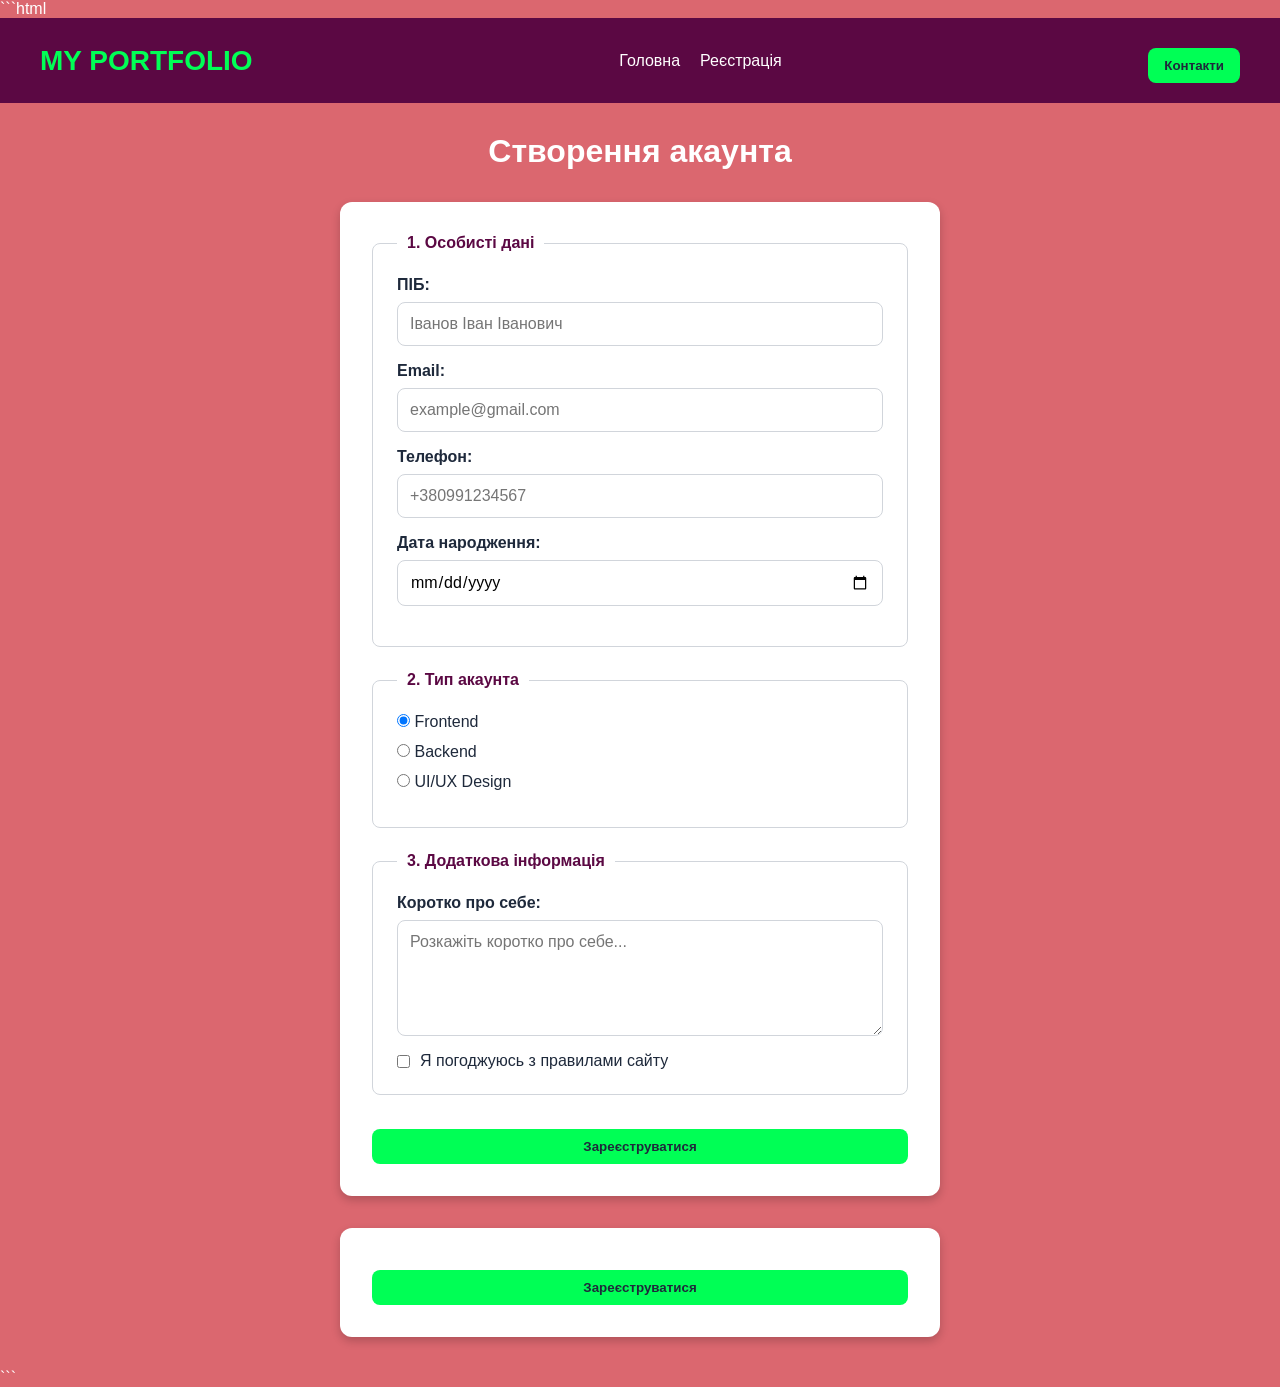
<file: register.html>
```html
<!doctype html>
<html lang="uk">
<head>
    <meta charset="UTF-8">
    <meta name="viewport" content="width=device-width, initial-scale=1.0">

    <title>Реєстрація</title>

    <link rel="stylesheet" href="assets/css/style.css">
    <link rel="stylesheet" href="assets/css/form.css">
</head>
<body>

<header class="header">
    <div class="logo">MY PORTFOLIO</div>

    <nav class="main-nav">
        <ul class="nav-list">
            <li><a href="index.html">Головна</a></li>
            <li><a href="register.html">Реєстрація</a></li>
        </ul>
    </nav>

    <div class="user-actions">
        <button class="btn">Контакти</button>
    </div>
</header>

<main>
    <h2 class="section-title form-title">Створення акаунта</h2>

    <form action="register.html" method="GET" class="checkout-form">


        <!-- Особисті дані -->
        <fieldset>
            <legend>1. Особисті дані</legend>

            <div class="form-group">
                <label for="fullName">ПІБ:</label>

                <input
                    type="text"
                    id="fullName"
                    name="fullName"
                    placeholder="Іванов Іван Іванович"
                    minlength="5"
                    required
                >
            </div>

            <div class="form-group">
                <label for="email">Email:</label>

                <input
                    type="email"
                    id="email"
                    name="email"
                    placeholder="example@gmail.com"
                    required
                >
            </div>

            <div class="form-group">
                <label for="phone">Телефон:</label>

                <input
                    type="tel"
                    id="phone"
                    name="phone"
                    pattern="[\+]\d{12}"
                    placeholder="+380991234567"
                    required
                    title="Формат: +380XXXXXXXXX"
                >
            </div>

            <div class="form-group">
                <label for="birthDate">Дата народження:</label>

                <input
                    type="date"
                    id="birthDate"
                    name="birthDate"
                    required
                >
            </div>
        </fieldset>

        <fieldset>
            <legend>2. Тип акаунта</legend>

            <div class="form-radio">
                <input
                    type="radio"
                    id="frontend"
                    name="direction"
                    value="frontend"
                    checked
                >

                <label for="frontend">Frontend</label>
            </div>

            <div class="form-radio">
                <input
                    type="radio"
                    id="backend"
                    name="direction"
                    value="backend"
                >

                <label for="backend">Backend</label>
            </div>

            <div class="form-radio">
                <input
                    type="radio"
                    id="design"
                    name="direction"
                    value="design"
                >

                <label for="design">UI/UX Design</label>
            </div>
        </fieldset>

        <!-- Додаткова інформація -->
        <fieldset>
            <legend>3. Додаткова інформація</legend>

            <div class="form-group">
                <label for="about">Коротко про себе:</label>

                <textarea
                    id="about"
                    name="about"
                    rows="5"
                    placeholder="Розкажіть коротко про себе..."
                ></textarea>
            </div>

            <div class="checkbox-group">
                <input
                    type="checkbox"
                    id="agree"
                    name="agree"
                    required
                >

                <label for="agree">
                    Я погоджуюсь з правилами сайту
                </label>
            </div>
        </fieldset>

        <button type="submit" class="btn">
            Зареєструватися
        </button>

    </form>

</main>
<form id="registerForm" class="checkout-form">

    <button type="submit" class="btn">Зареєструватися</button>
</form>

<div id="result"></div>

<script>
document.getElementById('registerForm').addEventListener('submit', function(e) {
    e.preventDefault(); // не перезавантажує сторінку
        const name = document.getElementById('fullName').value;
        const email = document.getElementById('email').value;
        document.getElementById('result').innerText =
    `Ви зареєструвалися як ${name}, email: ${email}`;
});
</script>
</body>
</html>
```
</file>
<file: assets/css/style.css>
��*   {  
         m a r g i n :   0 ;  
         p a d d i n g :   0 ;  
         b o x - s i z i n g :   b o r d e r - b o x ;  
 }  
  
  
 b o d y   {  
         f o n t - f a m i l y :   A r i a l ,   s a n s - s e r i f ;  
         b a c k g r o u n d :   # D B 6 7 6 F ;  
         c o l o r :   w h i t e ;  
 }  
  
 . h e a d e r   {  
         d i s p l a y :   f l e x ;  
         j u s t i f y - c o n t e n t :   s p a c e - b e t w e e n ;  
         a l i g n - i t e m s :   c e n t e r ;  
         p a d d i n g :   2 0 p x   4 0 p x ;  
         b a c k g r o u n d :   # 5 b 0 8 4 3 ;  
 }  
  
 . l o g o   {  
         f o n t - s i z e :   2 8 p x ;  
         f o n t - w e i g h t :   b o l d ;  
         c o l o r :   # 0 0 f f 5 5 ;  
 }  
  
  
 . n a v - l i s t   {  
         l i s t - s t y l e :   n o n e ;  
         d i s p l a y :   f l e x ;  
         g a p :   2 0 p x ;  
 }  
  
 . n a v - l i s t   a   {  
         t e x t - d e c o r a t i o n :   n o n e ;  
         c o l o r :   w h i t e ;  
         t r a n s i t i o n :   0 . 3 s ;  
 }  
  
 . n a v - l i s t   a : h o v e r   {  
         c o l o r :   # 3 8 b d f 8 ;  
 }  
  
  
 . b t n ,  
 . c a r d - b t n   {  
         p a d d i n g :   1 0 p x   1 6 p x ;  
         b o r d e r :   n o n e ;  
         b o r d e r - r a d i u s :   8 p x ;  
         b a c k g r o u n d :   # 0 0 f f 5 5 ;  
         c o l o r :   # 1 e 2 9 3 b ;  
         f o n t - w e i g h t :   b o l d ;  
         c u r s o r :   p o i n t e r ;  
         t r a n s i t i o n :   0 . 3 s ;  
 }  
  
 . b t n : h o v e r ,  
 . c a r d - b t n : h o v e r   {  
         b a c k g r o u n d :   # 3 8 b d f 8 ;  
         c o l o r :   w h i t e ;  
 }  
  
  
 . m a i n   {  
         p a d d i n g :   4 0 p x ;  
 }  
  
 . s e c t i o n - t i t l e   {  
         m a r g i n - b o t t o m :   2 0 p x ;  
         f o n t - s i z e :   3 2 p x ;  
 }  
  
  
 . c a r d s - g r i d   {  
  
         g a p :   2 0 p x ;  
  
 }  
  
 . c a r d   {  
         d i s p l a y :   f l e x ;  
         f l e x - d i r e c t i o n :   c o l u m n ;  
         w i d t h :   c a l c ( 2 5 %   -   2 0 p x ) ;  
         m i n - w i d t h :   2 5 0 p x ;  
         b a c k g r o u n d :   # 1 e 2 9 3 b ;  
         p a d d i n g :   2 0 p x ;  
         b o r d e r - r a d i u s :   1 0 p x ;  
 }  
  
 . c a r d   h 3   {  
         m a r g i n - b o t t o m :   1 0 p x ;  
 }  
  
 . c a r d   p   {  
         m a r g i n - b o t t o m :   2 0 p x ;  
         l i n e - h e i g h t :   1 . 5 ;  
 }  
  
 . c a r d - b t n   {  
         m a r g i n - t o p :   a u t o ;  
 }  
  
  
 . p a g e - l a y o u t   {  
         d i s p l a y :   g r i d ;  
  
         g r i d - t e m p l a t e - c o l u m n s :   2 5 0 p x   1 f r ;  
  
         g a p :   2 r e m ;  
  
         p a d d i n g :   4 0 p x ;  
 }  
  
  
  
 . s i d e b a r   {  
         b a c k g r o u n d :   # 1 e 2 9 3 b ;  
  
         p a d d i n g :   2 0 p x ;  
  
         b o r d e r - r a d i u s :   1 2 p x ;  
  
         h e i g h t :   f i t - c o n t e n t ;  
 }  
  
 . s i d e b a r   h 3   {  
         m a r g i n - b o t t o m :   2 0 p x ;  
 }  
  
 . f i l t e r - l i s t   {  
         l i s t - s t y l e :   n o n e ;  
 }  
  
 . f i l t e r - l i s t   l i   {  
         m a r g i n - b o t t o m :   1 2 p x ;  
 }  
  
 . c a r d s - g r i d   {  
  
         d i s p l a y :   g r i d ;  
  
         g r i d - t e m p l a t e - c o l u m n s :   r e p e a t ( a u t o - f i l l ,   m i n m a x ( 2 8 0 p x ,   1 f r ) ) ;  
  
         g a p :   2 0 p x ;  
 }  
  
 . c a r d   {  
         w i d t h :   1 0 0 % ;  
 }  
  
  
 @ m e d i a   s c r e e n   a n d   ( m a x - w i d t h :   7 6 8 p x )   {  
  
         . p a g e - l a y o u t   {  
  
                 / *   48=  AB>2?5FL  * /  
                 g r i d - t e m p l a t e - c o l u m n s :   1 f r ;  
         }  
  
         . h e a d e r   {  
  
                 f l e x - d i r e c t i o n :   c o l u m n ;  
  
                 g a p :   1 r e m ;  
         }  
  
         . n a v - l i s t   {  
  
                 f l e x - d i r e c t i o n :   c o l u m n ;  
  
                 a l i g n - i t e m s :   c e n t e r ;  
         }  
 }  
  
 . b t n - c a r t   {  
         d i s p l a y :   f l e x ;  
         a l i g n - i t e m s :   c e n t e r ;  
         g a p :   8 p x ;  
 }  
  
 . b t n - c a r t   s v g   {  
         w i d t h :   2 4 p x ;  
         h e i g h t :   2 4 p x ;  
 }  
  
 . m e n u - t o g g l e   {  
         d i s p l a y :   n o n e ;  
         b a c k g r o u n d :   n o n e ;  
         b o r d e r :   n o n e ;  
         c o l o r :   w h i t e ;  
         c u r s o r :   p o i n t e r ;  
 }  
  
 . f o o t e r   {  
         b a c k g r o u n d :   # 5 b 0 8 4 3 ;  
         p a d d i n g :   2 0 p x ;  
         m a r g i n - t o p :   4 0 p x ;  
         t e x t - a l i g n :   c e n t e r ;  
 }  
  
 . s o c i a l - l i n k s   {  
         l i s t - s t y l e :   n o n e ;  
         d i s p l a y :   f l e x ;  
         j u s t i f y - c o n t e n t :   c e n t e r ;  
         g a p :   2 0 p x ;  
         m a r g i n - t o p :   1 5 p x ;  
 }  
  
 . s o c i a l - l i n k s   a   {  
         c o l o r :   w h i t e ;  
 }  
  
 . s o c i a l - l i n k s   s v g   {  
         w i d t h :   2 8 p x ;  
         h e i g h t :   2 8 p x ;  
         t r a n s i t i o n :   0 . 3 s ;  
 }  
  
 . s o c i a l - l i n k s   s v g : h o v e r   {  
         c o l o r :   # 0 0 f f 5 5 ;  
         t r a n s f o r m :   s c a l e ( 1 . 1 ) ;  
 }  
  
 @ m e d i a   s c r e e n   a n d   ( m a x - w i d t h :   7 6 8 p x )   {  
  
         . m e n u - t o g g l e   {  
                 d i s p l a y :   b l o c k ;  
         }  
  
         . m a i n - n a v   u l   {  
                 d i s p l a y :   n o n e ;  
         }  
  
         . h e a d e r   {  
                 f l e x - d i r e c t i o n :   r o w ;  
                 p a d d i n g :   1 5 p x ;  
         }  
  
         . p a g e - l a y o u t   {  
                 g r i d - t e m p l a t e - c o l u m n s :   1 f r ;  
                 p a d d i n g :   1 r e m ;  
         }  
  
         . s e c t i o n - t i t l e   {  
                 f o n t - s i z e :   1 . 5 r e m ;  
         }  
  
         . l o g o   {  
                 f o n t - s i z e :   2 0 p x ;  
         }  
  
         . c a r d   {  
                 m i n - w i d t h :   a u t o ;  
         }  
  
         . s i d e b a r   {  
                 w i d t h :   1 0 0 % ;  
         }  
  
         . b t n - c a r t   {  
                 p a d d i n g :   8 p x   1 2 p x ;  
         }  
 }  
 
</file>
<file: assets/css/form.css>
.checkout-form {
    max-width: 600px;
    margin: 2rem auto;
    background: white;
    padding: 2rem;
    border-radius: 12px;
    box-shadow: 0 4px 10px rgba(0, 0, 0, 0.2);

    color: #1e293b;
}

.form-title {
    text-align: center;
    margin-top: 30px;
}

fieldset {
    border: 1px solid #d1d5db;
    padding: 1.5rem;
    margin-bottom: 1.5rem;
    border-radius: 8px;
}

legend {
    padding: 0 10px;
    font-weight: bold;
    color: #5b0843;
}

.form-group {
    display: flex;
    flex-direction: column;
    margin-bottom: 1rem;
}

.form-group label {
    margin-bottom: 8px;
    font-weight: bold;
}

.form-group input,
.form-group select,
.form-group textarea {
    padding: 12px;
    border: 1px solid #d1d5db;
    border-radius: 8px;
    font-family: inherit;
    font-size: 16px;
}

.form-radio {
    margin-bottom: 12px;
}

.checkbox-group {
    display: flex;
    align-items: center;
    gap: 10px;
}


.form-group input:invalid:focus {
    border-color: red;
    outline: none;
}

.form-group input:valid {
    border-color: green;
}

textarea {
    resize: vertical;
}

.btn {
    width: 100%;
    margin-top: 10px;
}
</file>
